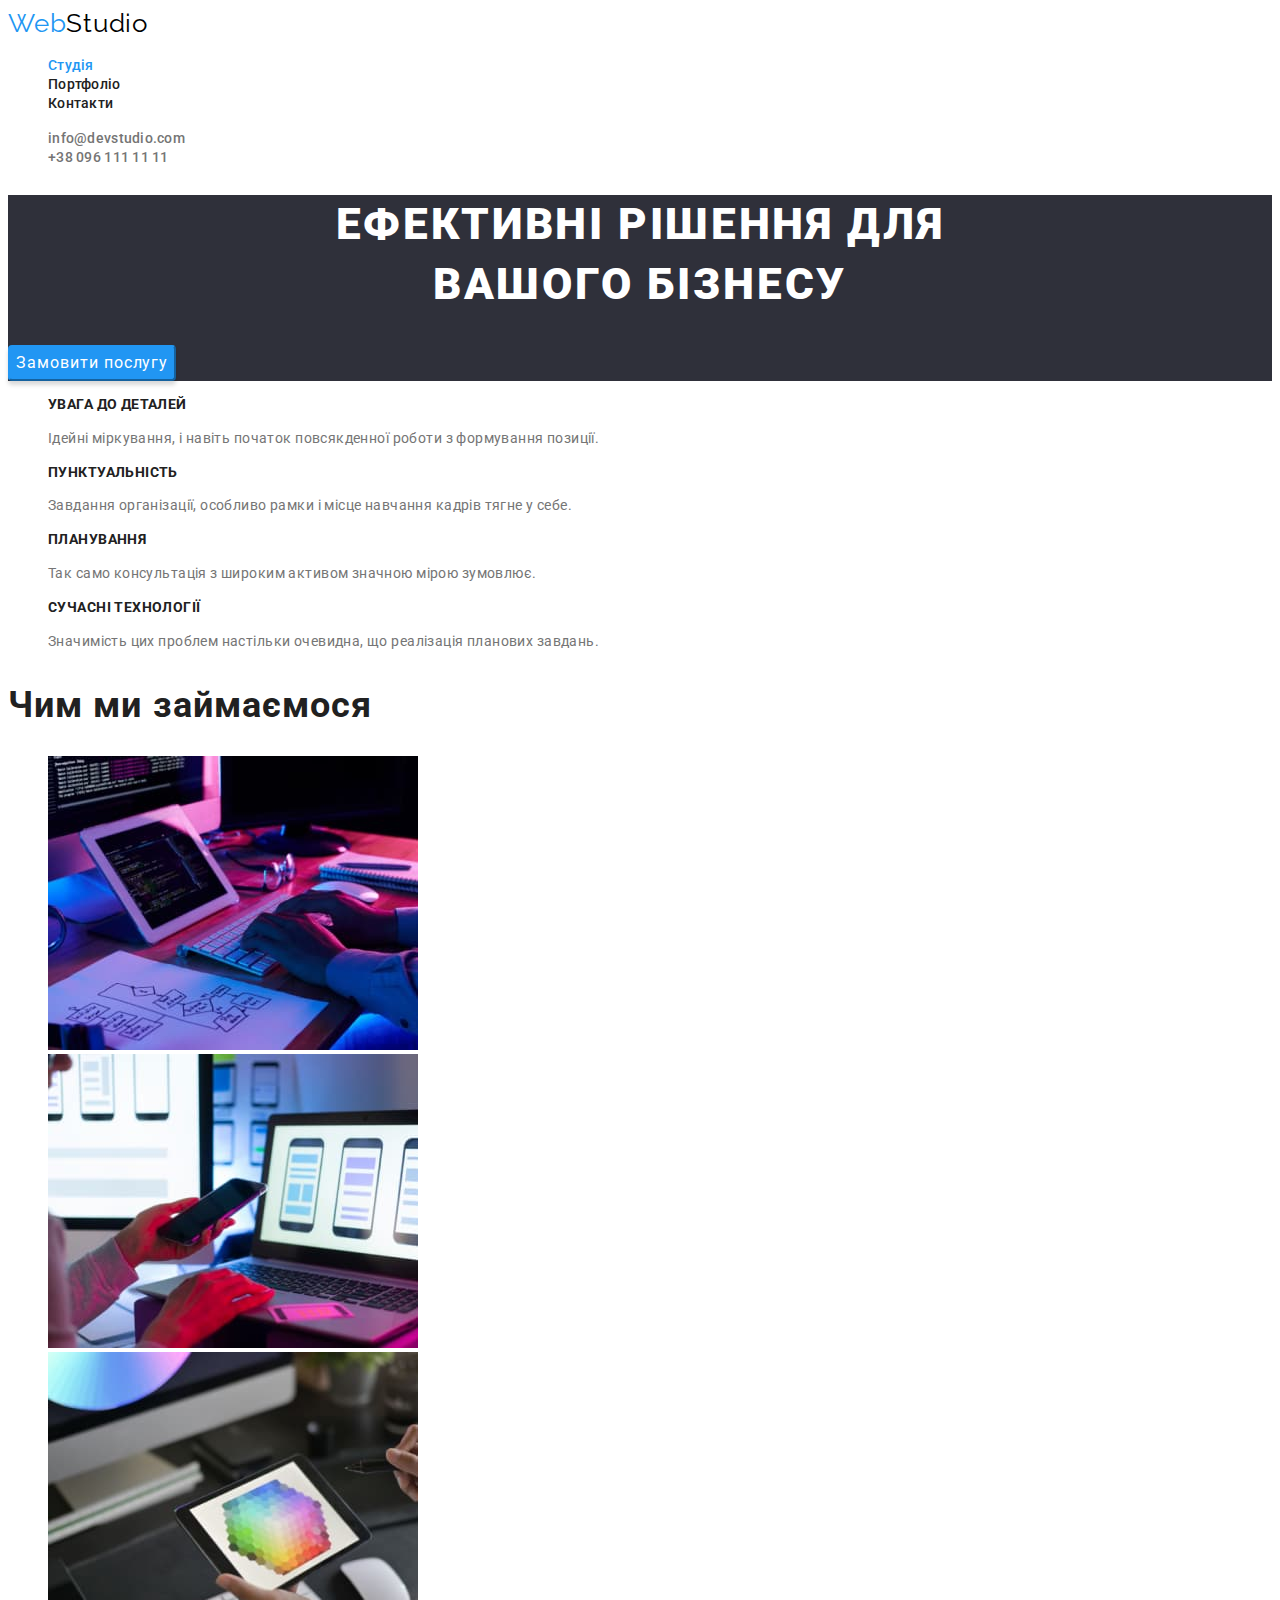
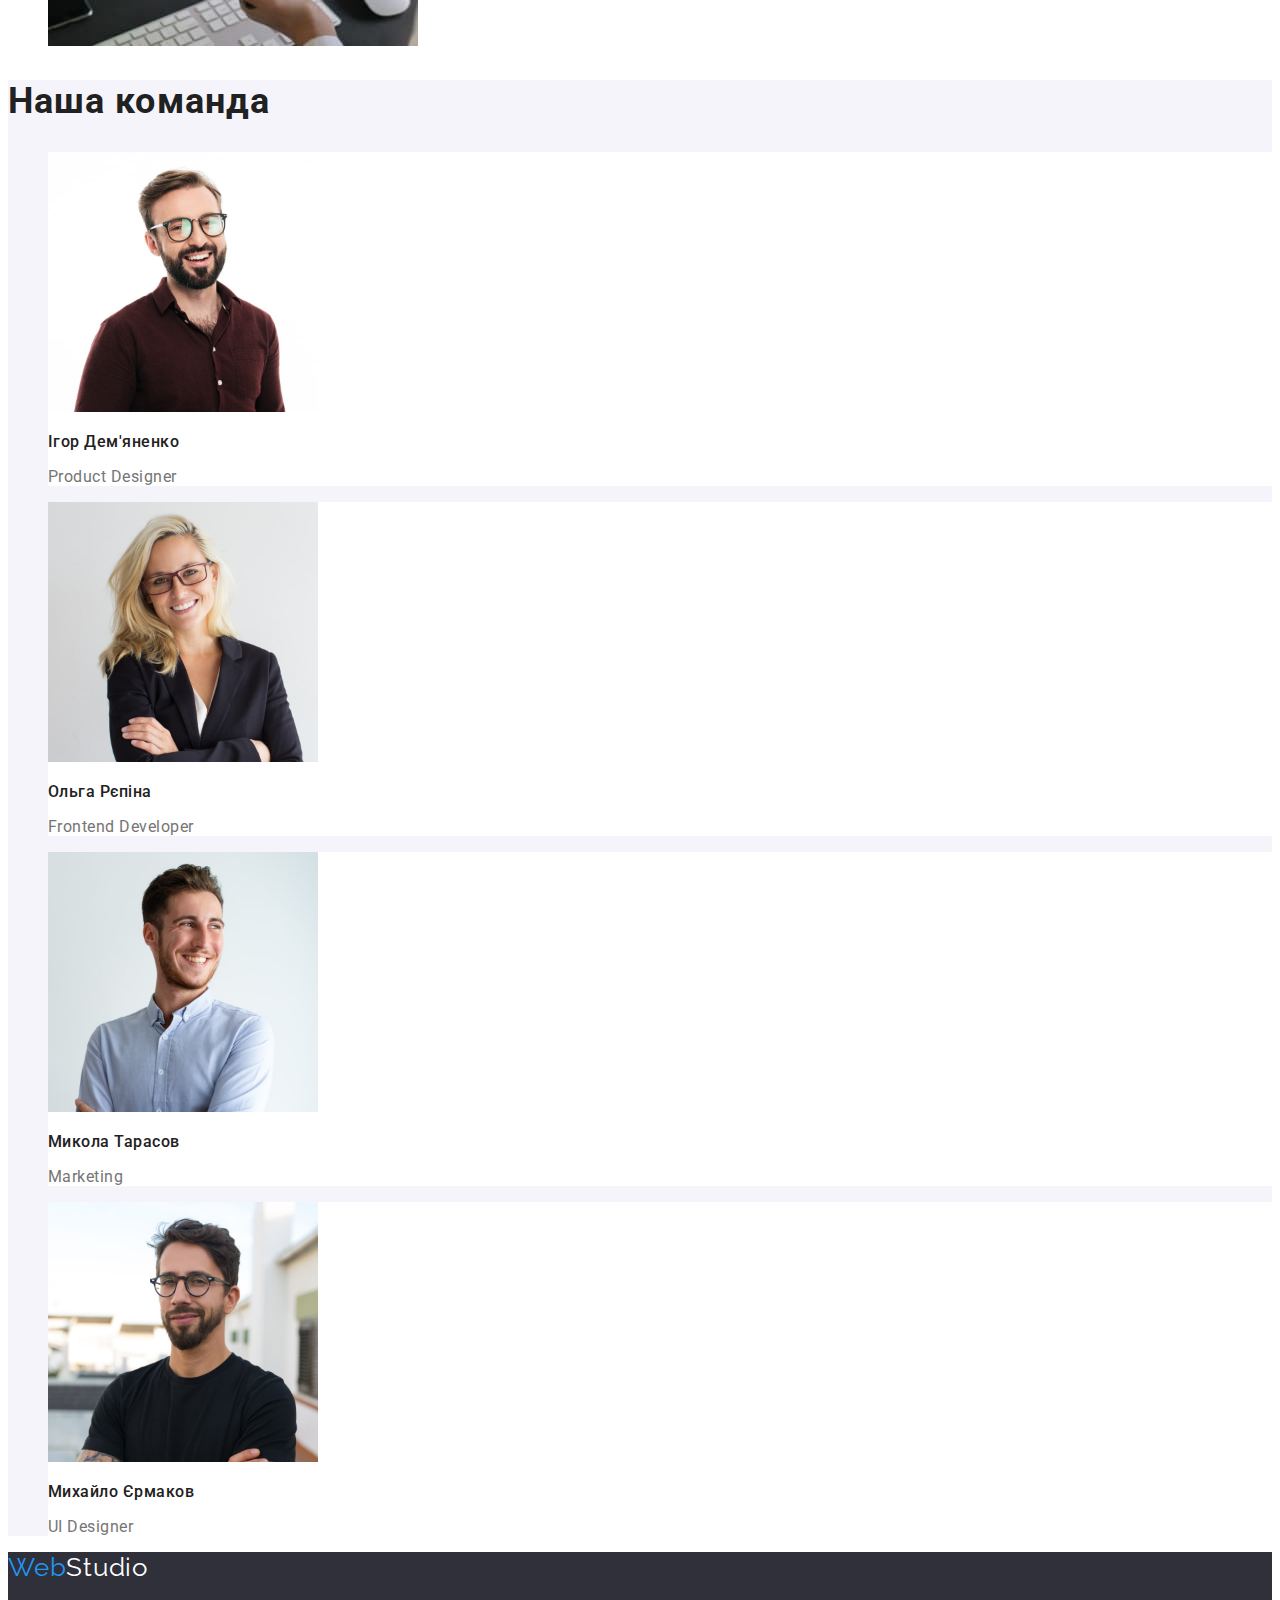
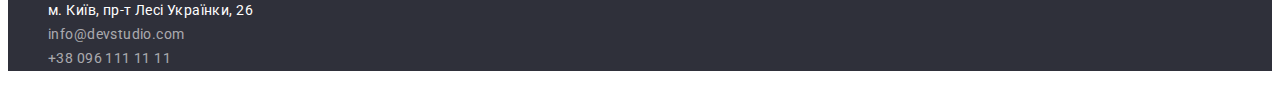
<file: index.html>
<!DOCTYPE html>
<html lang="uk">
  <head>
    <meta charset="UTF-8">
    <meta http-equiv="X-UA-Compatible" content="IE=edge">
    <meta name="viewport" content="width=device-width, initial-scale=1.0">
    <title>Студія</title>
    <link rel="preconnect" href="https://fonts.googleapis.com">
    <link rel="preconnect" href="https://fonts.gstatic.com" crossorigin>
    <link href="https://fonts.googleapis.com/css2?family=Raleway:wght@700&family=Roboto:wght@400;500;700;900&display=swap" rel="stylesheet">
    <link rel="stylesheet" href="./css/style.css">
  </head>
  <body>
    <!--Верхня лінія-->
    <header>
      <nav>
        <a class="logo" href="./index.html">Web<span class="logo-dark">Studio</span></a>
        <ul class="site-nav list">
          <li><a href="./index.html" class="link current">Студія</a></li>
          <li><a href="./portfolio.html" class="link">Портфоліо</a></li>
          <li><a href="" class="link">Контакти</a></li>
        </ul>
      </nav>
      <ul class="contact list">
        <li><a href="mailto:info@devstudio.com" class="contact-link">info@devstudio.com</a></li>
        <li><a href="tel:+380961111111" class="contact-link">+38 096 111 11 11</a></li>
      </ul>
    </header>

    <main>
      <!--Шапка-->
      <section class="hero">
        <h1 class="hero-title">
          Ефективні рішення для <br />
          вашого бізнесу
        </h1>
        <button type="button" class="btn">Замовити послугу</button>
      </section>
      <!--Особливості-->
      <section class="section">
        <h2 class="section-title visually-hidden">Особливості</h2>
        <ul class="features list">
          <li>
            <h3 class="subtitle">Увага до деталей</h3>
            <p>Ідейні міркування, і навіть початок повсякденної роботи з формування позиції.</p>
          </li>
          <li>
            <h3 class="subtitle">Пунктуальність</h3>
            <p>Завдання організації, особливо рамки і місце навчання кадрів тягне у себе.</p>
          </li>
          <li>
            <h3 class="subtitle">Планування</h3>
            <p>Так само консультація з широким активом значною мірою зумовлює.</p>
          </li>
          <li>
            <h3 class="subtitle">Сучасні технології</h3>
            <p>Значимість цих проблем настільки очевидна, що реалізація планових завдань.</p>
          </li>
        </ul>
      </section>
      <!--Чим ми займаємося-->
      <section class="section">
        <h2 class="section-title">Чим ми займаємося</h2>
        <ul class="list">
          <li>
            <img src="./images/img1.jpg" alt="програмування" width="370" />
          </li>
          <li>
            <img src="./images/img2.jpg" alt="створення макету сайта" width="370" />
          </li>
          <li>
            <img src="./images/img3.jpg" alt="планшет з кольорами" width="370" />
          </li>
        </ul>
      </section>
      <!--Наша команда-->
      <section class="teams">
        <h2 class="section-title ">Наша команда</h2>
        <ul class="list">
          <li class="avatar">
            <p><img src="./images/imgcard1.jpg" alt="фото Ігор Дем'яненко" width="270" /></p>
            <h3 class="member">Ігор Дем'яненко</h3>
            <p class="member-text">Product Designer</p>
          </li>
          <li class="avatar">
            <p><img src="./images/imgcard2.jpg" alt="фото Ольга Рєпіна" width="270" /></p>
            <h3 class="member">Ольга Рєпіна</h3>
            <p class="member-text">Frontend Developer</p>
          </li>
          <li class="avatar">
            <p><img src="./images/imgcard3.jpg" alt="фото Микола Тарасов" width="270" /></p>
            <h3 class="member">Микола Тарасов</h3>
            <p class="member-text">Marketing</p>
          </li>
          <li class="avatar">
            <p><img src="./images/imgcard4.jpg" alt="фото Михайло Єрмаков" width="270" /></p>
            <h3 class="member">Михайло Єрмаков</h3>
            <p class="member-text">UI Designer</p>
          </li>
        </ul>
      </section>
    </main>
    <footer class="address">
      <a class="logo" href="./index.html">Web<span class="logo-light">Studio</span></a>
      <address>
        <ul class="list">
          <li>
            <a class="map"
              href="https://goo.gl/maps/CPtrU1FHBa2aNyZL9"
              target="_blank"
              rel="noopener noreferrer nofollow"
              >м. Київ, пр-т Лесі Українки, 26</a
            >
          </li>
          <li><a href="mailto:info@devstudio.com" class="contact-link">info@devstudio.com</a></li>
          <li><a href="tel:+380961111111" class="contact-link">+38 096 111 11 11</a></li>
        </ul>
      </address>
    </footer>
  </body>
</html>
</file>
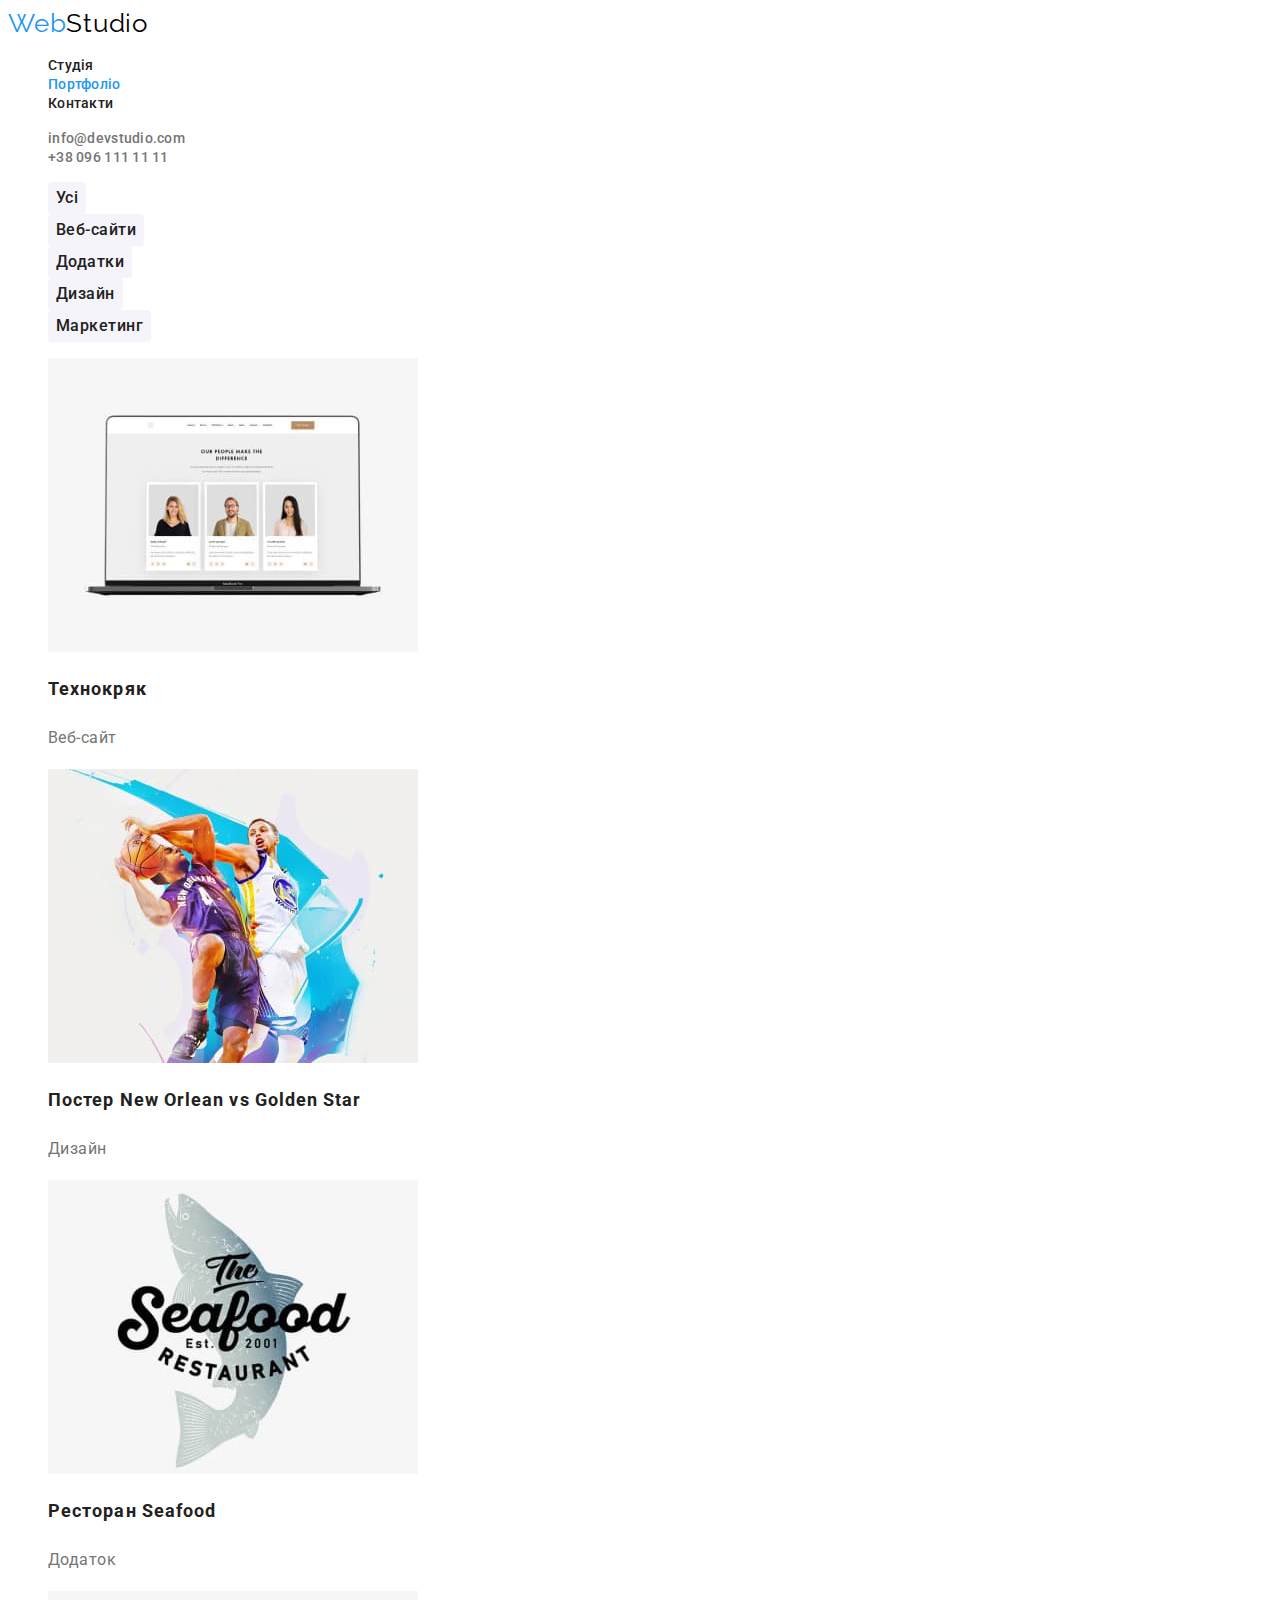
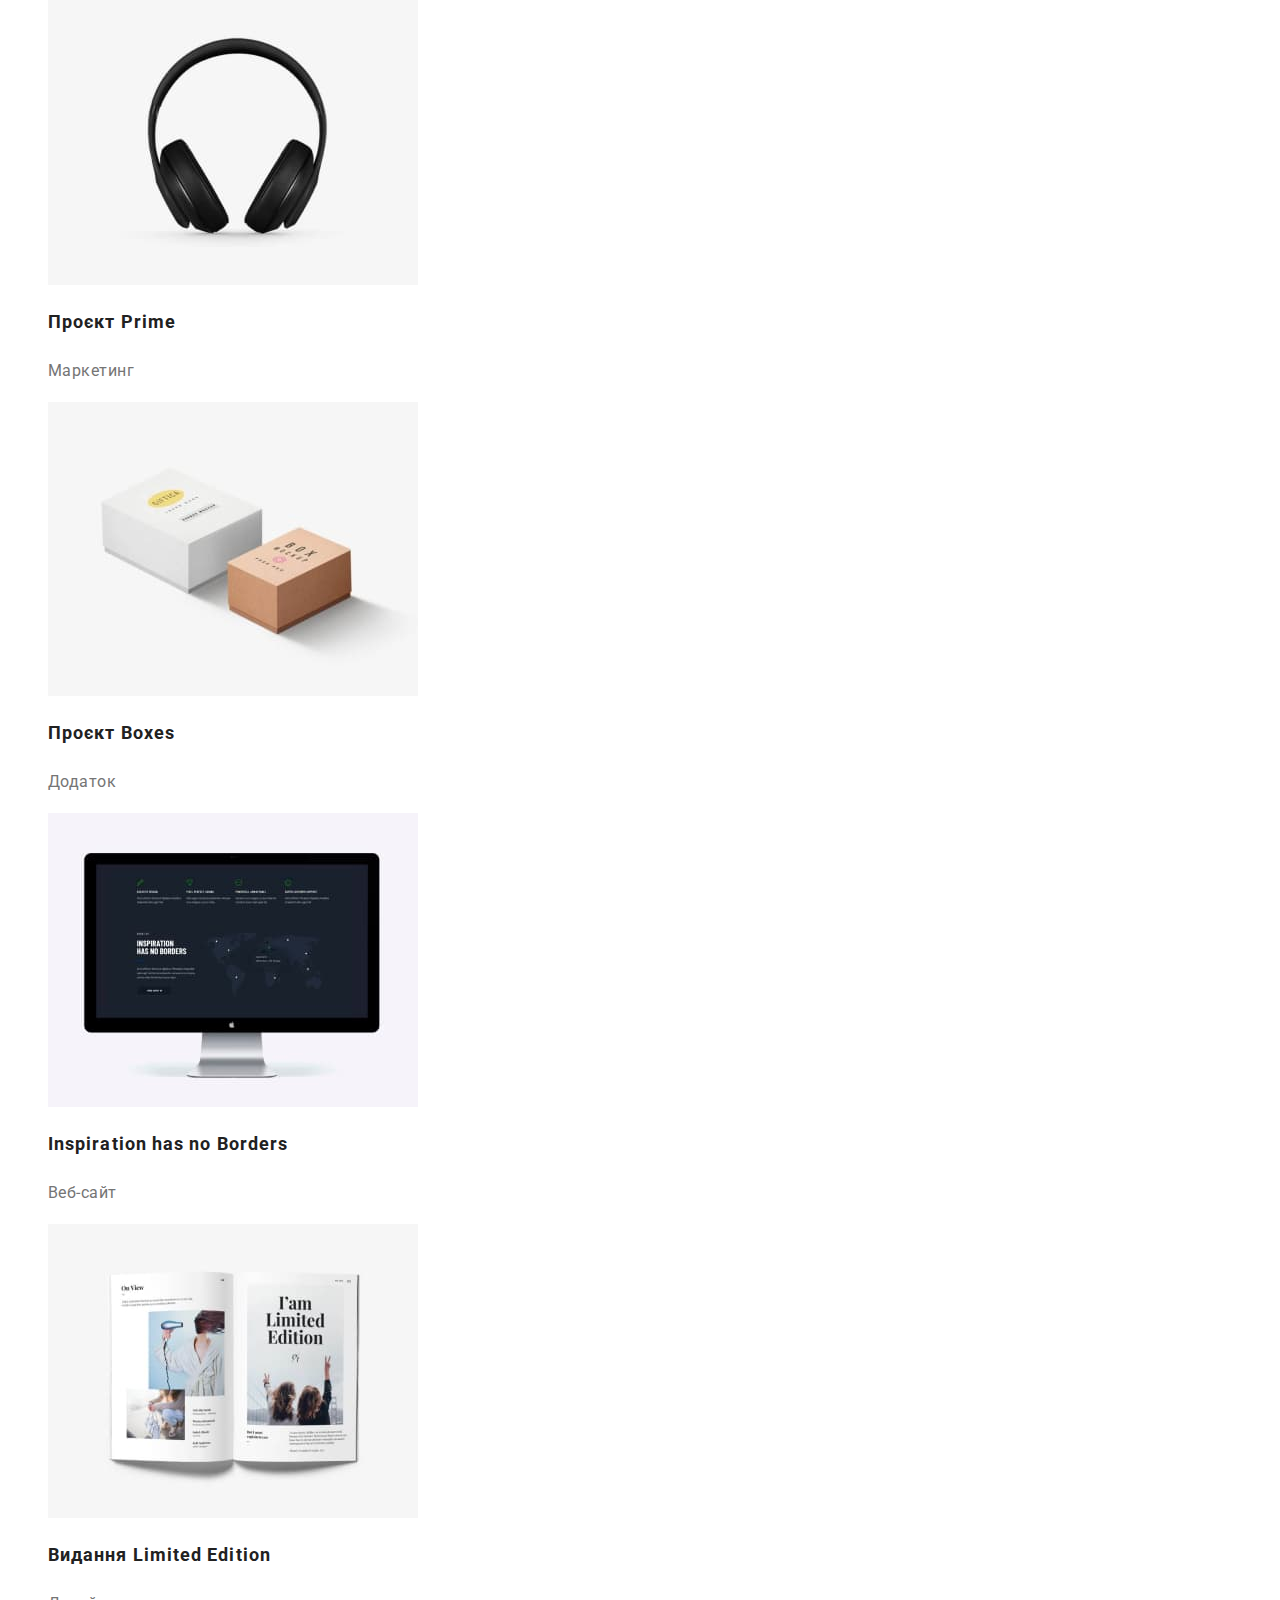
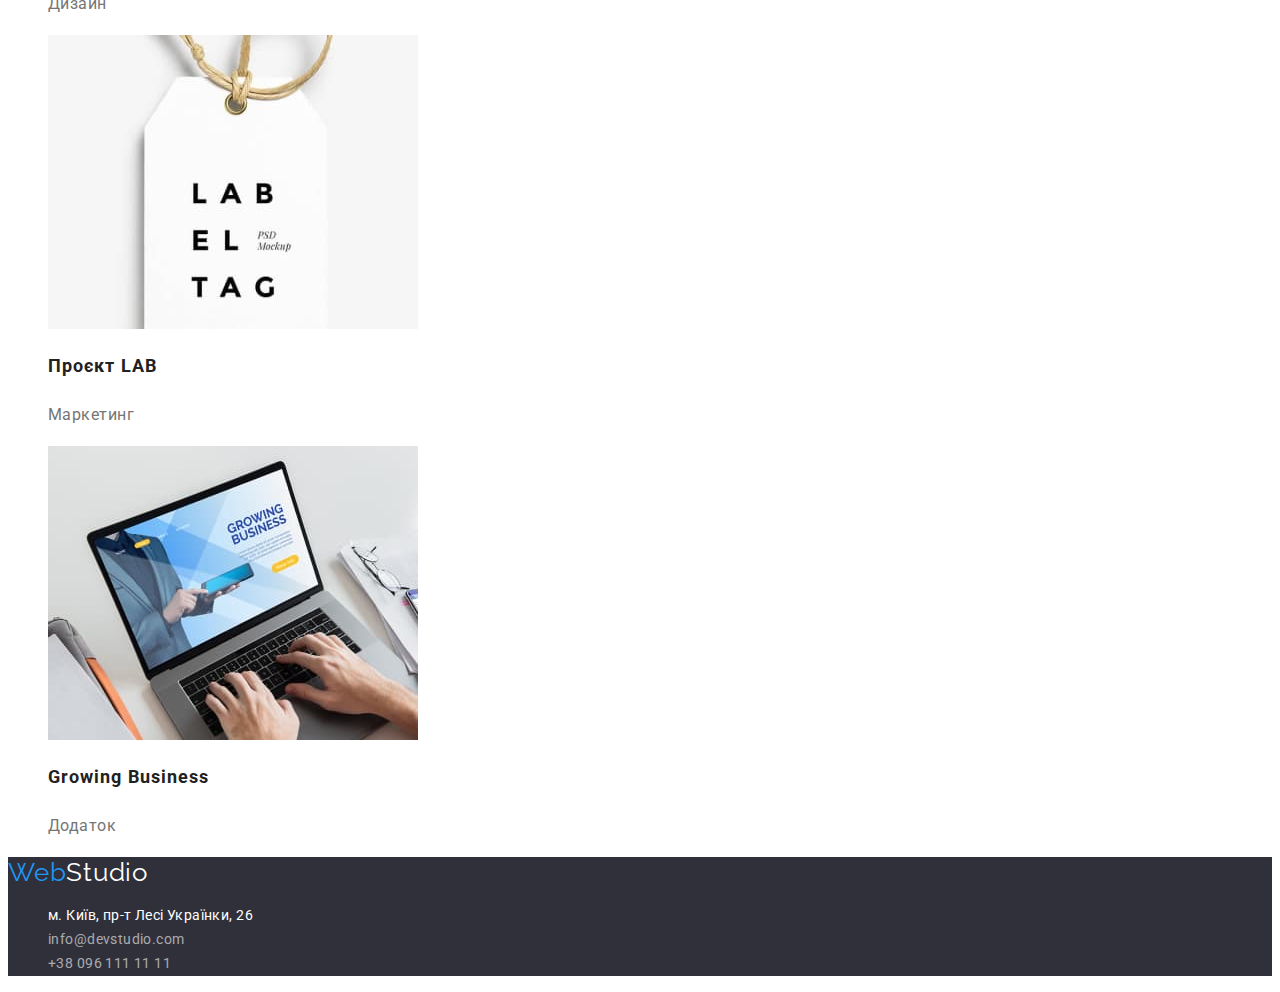
<file: portfolio.html>
<!DOCTYPE html>
<html lang="uk">
<head>
   <meta charset="UTF-8">
   <meta http-equiv="X-UA-Compatible" content="IE=edge">
   <meta name="viewport" content="width=device-width, initial-scale=1.0">
   <title>Портфоліо</title>
   <link rel="preconnect" href="https://fonts.googleapis.com">
   <link rel="preconnect" href="https://fonts.gstatic.com" crossorigin>
   <link href="https://fonts.googleapis.com/css2?family=Raleway:wght@700&family=Roboto:wght@400;500;700;900&display=swap" rel="stylesheet">
   <link rel="stylesheet" href="./css/style.css">
</head>
<body>
   <!--Верхня лінія-->
    <header>
      <nav>
        <a class="logo" href="./index.html">Web<span class="logo-dark">Studio</span></a>
        <ul class="site-nav list">
          <li><a href="./index.html" class="link">Студія</a></li>
          <li><a href="./portfolio.html" class="link current">Портфоліо</a></li>
          <li><a href="" class="link">Контакти</a></li>
        </ul>
      </nav>
      <ul class="contact list">
        <li><a href="mailto:info@devstudio.com" class="contact-link">info@devstudio.com</a></li>
        <li><a href="tel:+380961111111" class="contact-link">+38 096 111 11 11</a></li>
      </ul>
    </header>
    <main>
      <section class="section">
         <h1 class="section-title visually-hidden">Портфоліо</h1>
         <ul class="list">
            <li><button type="button" class="button ">Усі</button></li>
            <li><button type="button" class="button">Веб-сайти</button></li>
            <li><button type="button" class="button">Додатки</button></li>
            <li><button type="button" class="button">Дизайн</button></li>
            <li><button type="button" class="button">Маркетинг</button></li>
         </ul>
         <ul class="portfolio list">
            <li>
               <a href="#">
                  <img src="./images/project1.jpg" alt="ноутбук зі сторінкою вебсайту" width="370">
               <h2 class="portfolio-title">Технокряк</h2>
               <p>Веб-сайт</p>
               </a>
            </li>
            <li>
               <a href="#">
                  <img src="./images/project2.jpg" alt=" два баскетболіста" width="370">
               <h2 class="portfolio-title">Постер New Orlean vs Golden Star</h2>
               <p>Дизайн</p>
               </a>
            </li>
            <li>
               <a href="#">
                  <img src="./images/project3.jpg" alt="логотип ресторану у вигляді риби" width="370">
               <h2 class="portfolio-title">Ресторан Seafood</h2>
               <p>Додаток</p>
               </a>
            </li>
            <li>
               <a href="#">
                  <img src="./images/project4.jpg" alt="навушники" width="370">
               <h2 class="portfolio-title">Проєкт Prime</h2>
               <p>Маркетинг</p>
               </a>
            </li>
            <li>
               <a href="#">
                  <img src="./images/project5.jpg" alt="дві коробочки" width="370">
               <h2 class="portfolio-title">Проєкт Boxes</h2>
               <p>Додаток</p>
               </a>
            </li>
            <li>
               <a href="#">
                  <img src="./images/project6.jpg" alt="монітор" width="370">
               <h2 class="portfolio-title">Inspiration has no Borders</h2>
               <p>Веб-сайт</p>
               </a>
            </li>
            <li>
               <a href="#">
                  <img src="./images/project7.jpg" alt="розгорнутий журнал" width="370">
               <h2 class="portfolio-title">Видання Limited Edition</h2>
               <p>Дизайн</p>
               </a>
            </li>
            <li>
               <a href="#">
                  <img src="./images/project8.jpg" alt="бірка з логотипом" width="370">
               <h2 class="portfolio-title">Проєкт LAB</h2>
               <p>Маркетинг</p>
               </a>
            </li>
            <li>
               <a href="#">
                  <img src="./images/project9.jpg" alt="ноутбук за яким працює людина" width="370">
               <h2 class="portfolio-title">Growing Business</h2>
               <p>Додаток</p>
               </a>
            </li>
         </ul>
      </section>

    </main>
    <footer class="address">
      <a class="logo" href="./index.html">Web<span class="logo-light">Studio</span></a>
      <address>
        <ul class="link list">
          <li>
            <a class="map"
              href="https://goo.gl/maps/CPtrU1FHBa2aNyZL9"
              target="_blank"
              rel="noopener noreferrer nofollow"
              >м. Київ, пр-т Лесі Українки, 26</a
            >
          </li>
          <li><a href="mailto:info@devstudio.com" class="contact-link">info@devstudio.com</a></li>
          <li><a href="tel:+380961111111" class="contact-link">+38 096 111 11 11</a></li>
        </ul>
      </address>
    </footer>
   
</body>
</html>
</file>
<file: css/style.css>
/* 
font-family: 'Roboto';
font-weight: 400;500;700;900
color main color #757575
color title h2 #212121
background #FFFFFF
title hero #FFFFFF
team card job #757575
background section teams #F5F4FA
address tel color: rgba(255, 255, 255, 0.6)
logo #000000 #2196F3 #FFFFFF Raleway 700
hover #2196F3 mail #757575 
portfolio #212121 Roboto 500
 */
:root {
   --primary-text-color: #757575;
   --title-text-color: #212121;
   --accent-text-color: #2196F3;
   --white-color: #FFFFFF;
   --section-background: #F5F4FA;
   --btn-hover-color: #188CE8;
   --hero-background: #2F303A;
   --logo-dark-color: #000000;
 }

body {
   background-color: var(--white-color);
   color: var(--primary-text-color);
   font-family: 'Roboto', sans-serif;
   letter-spacing: 0.03em;
}

.list {
   list-style: none;
}


.logo {
   color: var(--accent-text-color);
   font-family: 'Raleway', sans-serif;
   font-size: 26px;
   line-height: 1.19;
   letter-spacing: 0.03em;
   text-decoration: none;
}

.logo-dark {
   color: var(--logo-dark-color);
}

.logo-light {
   color: var(--white-color);
}

/* site-nav */
.site-nav .link {
   color: var(--title-text-color);
   font-weight: 500;
   font-size: 14px;
   line-height: 1.14;
   letter-spacing: 0.02em;
   text-decoration: none;
}

.site-nav .link:hover,
.site-nav .link:focus {
   color: var(--accent-text-color);
}

.site-nav .link.current {
   color: var(--accent-text-color);
}

.contact .contact-link {
   color: var(--primary-text-color);
   font-weight: 500;
   font-size: 14px;
   line-height: 1.14;
   letter-spacing: 0.02em;
   text-decoration: none;
}

/* footer */
.address {
   background-color: var(--hero-background);
}

.address .contact-link {
   color: rgba(255, 255, 255, 0.6);
   font-style: normal;
   font-size: 14px;
   line-height: 1.71;
   letter-spacing: 0.03em;
   text-decoration: none;
}

.contact-link:hover,
.contact-link:focus {
   color: var(--accent-text-color);
}

.map {
   color: var(--white-color);
   font-style: normal;
   font-size: 14px;
   line-height: 1.71;
   letter-spacing: 0.03em;
   text-decoration: none;
}

/* hero */
.hero {
   background-color: var(--hero-background);
}
.hero-title {
   color: var(--white-color);
   font-weight: 900;
   font-size: 44px;
   line-height: 1.36;
   text-align: center;
   letter-spacing: 0.06em;
   text-transform: uppercase;
}
.visually-hidden {
   position: absolute;
   white-space: nowrap;
   width: 1px;
   height: 1px;
   overflow: hidden;
   border: 0;
   padding: 0;
   clip: rect(0 0 0 0);
   clip-path: inset(50%);
   margin: -1px;
}
.btn {
   background-color: var(--accent-text-color);
   color: var(--white-color);
   border-color: var(--accent-text-color);
   box-shadow: 0px 4px 4px rgba(0, 0, 0, 0.15);
   border-radius: 4px;
   font-family: inherit;
   font-size: 16px;
   line-height: 1.88;
   letter-spacing: 0.06em;
   cursor: pointer;
}
.btn:hover,
.btn:focus {
   background-color: var(--btn-hover-color);
}
.section-title {
   color:  var(--title-text-color);
   font-size: 36px;
   line-height: 1.17;
   letter-spacing: 0.03em;
}
.subtitle {
   color: var(--title-text-color);
   font-size: 14px;
   line-height: 1.14;
   letter-spacing: 0.03em;
   text-transform: uppercase;
}
.features p {
   font-size: 14px;
   line-height: 1.71;
   letter-spacing: 0.03em;
}
/* our teams */
.teams {
   background-color: var(--section-background);
}
.avatar {
   background-color: var(--white-color);
}
.member {
   color: var(--title-text-color);
   font-weight: 500;
   font-size: 16px;
   line-height: 1.19;
   letter-spacing: 0.03em;

   
}
.member-text {
   font-size: 16px;
   line-height: 1.19;
   letter-spacing: 0.03em;
}

/* portfolio button */
.button {
   color: var(--title-text-color);
   background-color: var(--section-background);
   font-family: inherit;
   font-weight: 500;
   font-size: 16px;
   line-height: 1.63;
   letter-spacing: 0.03em;
   border-color: transparent;
   border-radius: 4px;
   cursor: pointer;
}
.button:hover,
.button:focus {
   color: var(--white-color);
   background-color: var(--accent-text-color);
}
/* portfolio */
.portfolio-title {
   color: var(--title-text-color);
   font-size: 18px;
   line-height: 2;
   letter-spacing: 0.06em;
}
.portfolio p {
   color: var(--primary-text-color);
   font-size: 16px;
   line-height: 1.88;
   letter-spacing: 0.03em;
}
.portfolio a {
   background-color: var(--white-color);
   text-decoration: none;
}
</file>
